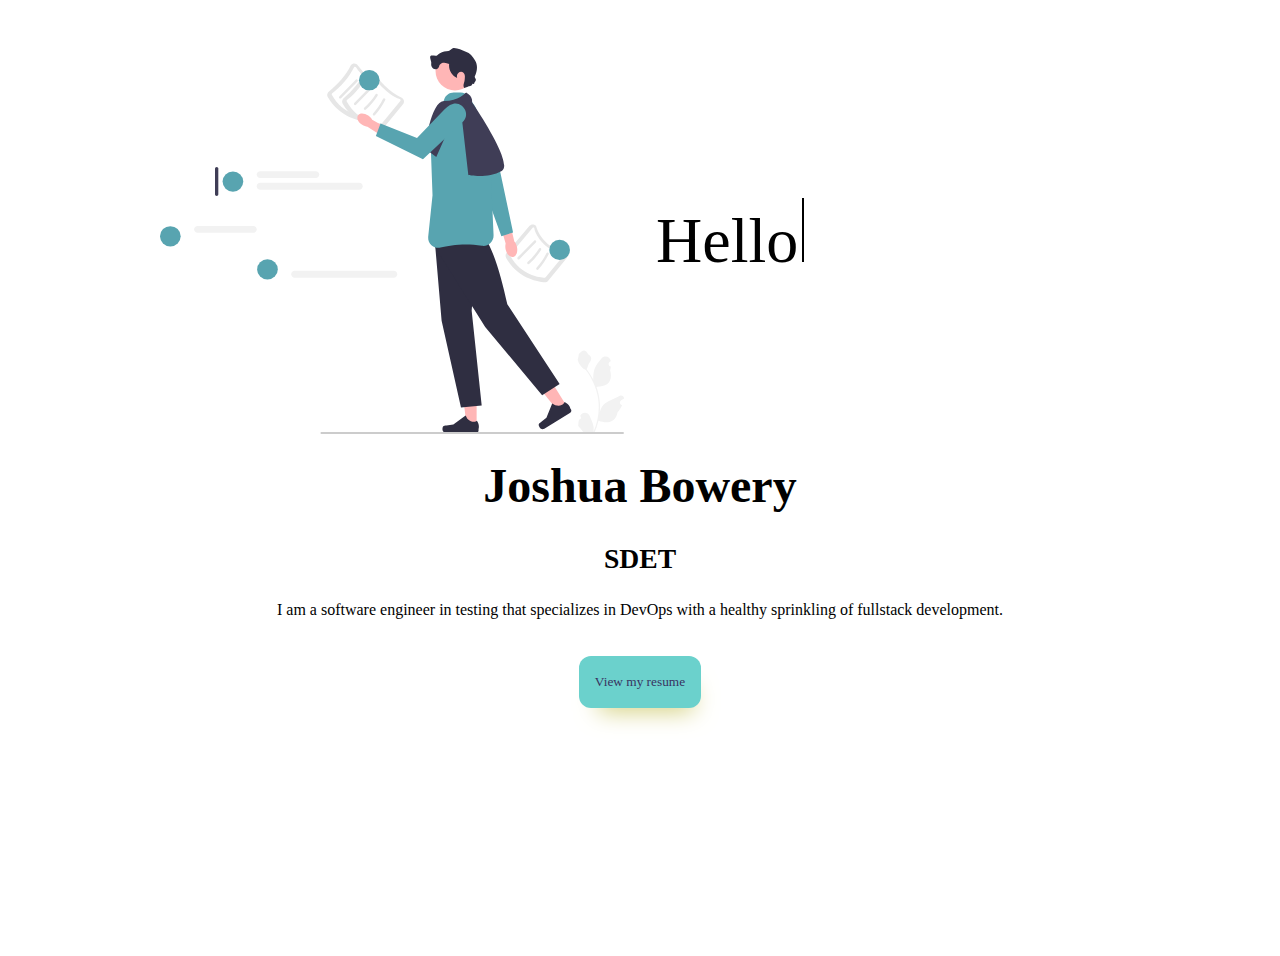
<file: index.html>
<!DOCTYPE html>
<html lang="en">
  <head>
    <meta charset="UTF-8" />
    <meta name="viewport" content="width=device-width, initial-scale=1.0" />
    <link rel="stylesheet" href="reset.css" />
    <link rel="stylesheet" href="style.css" />
    <title>Document</title>
  </head>
  <body>
    <section id="hero" class="stack p-sm m-lg">
      <div class="hero-greeting center">
        <div class="container-wrapper" style="--name: hero-greeting">
          <div class="flex f-switch f-ai-center gap" style="--space: 2rem">
            <div class="hero-greeting__img">
              <img src="images/undraw_absorbed-in_0b2u.svg" alt="" />
            </div>
            <div class="hero-greeting__greeting">
              <h1 id="greeting" style="font-size: 4rem">Hello</h1>
            </div>
          </div>
        </div>
      </div>
      <h1 class="title | ta-center fw-black">Joshua Bowery</h1>
      <h2 class="ta-center fw-bold fs-xxl">SDET</h2>
      <p class="ta-center lh-loose">
        I am a software engineer in testing that specializes in DevOps with a
        healthy sprinkling of fullstack development.
      </p>
      <a
        target="_blank"
        href="https://jcbowery.github.io/resume/"
        class="btn | container center fs-sm"
        style="margin-block-start: 2rem"
        >View my resume</a
      >
    </section>



    <script src="script.js"></script>
  </body>
</html>
</file>
<file: style.css>
/* -------------------- */
/* Root Values          */
/* -------------------- */
:root {
    /* Color */
    --color-primary: hsl(177, 53%, 62%);
    --color-secondary: hsl(13, 67%, 66%);
    --color-accent: hsl(57, 50%, 65%);
    --color-bg-light: hsl(38, 3%, 93%);
    --color-bg-dark: hsl(247, 31%, 29%);
    --color-text-light: hsl(38, 3%, 93%);
    --color-text-dark: hsl(247, 31%, 29%);

    /* Typography */
    --fs-xxs: calc(1rem / (1.2 * 1.2 * 1.2)); /* 3 steps smaller than base */
    --fs-xs: calc(1rem / (1.2 * 1.2));        /* 2 steps smaller */
    --fs-sm: calc(1rem / 1.2);                /* 1 step smaller */
    --fs-md: 1rem;                            /* Base size */
    --fs-lg: calc(1rem * 1.2);                /* 1 step larger */
    --fs-xl: calc(1rem * 1.2 * 1.2);          /* 2 steps larger */
    --fs-xxl: calc(1rem * 1.2 * 1.2 * 1.2);   /* 3 steps larger */

    --lh-compact: 1.2; /* Tight line-height */
    --lh-normal: 1.5; /* Default line-height */
    --lh-loose: 1.75; /* Loose line-height */

    --font-primary: "alef";
    --font-secondary: "";
    --font-main: ""

    /* Font Weight Scale */
    --fw-hairline: 100; /* Thin or Hairline */
    --fw-thin: 200;     /* Extra Light */
    --fw-light: 300;    /* Light */
    --fw-regular: 400;  /* Normal or Regular */
    --fw-medium: 500;   /* Medium */
    --fw-semibold: 600; /* Semi-bold */
    --fw-bold: 700;     /* Bold */
    --fw-extrabold: 800; /* Extra Bold */
    --fw-black: 900;    /* Black or Heavy */

    /* Padding */
    --padding-inline-xs: 0.5rem;
    --padding-inline-sm: 1rem;
    --padding-inline-md: 1.5rem;
    --padding-inline-lg: 2rem;

    --padding-block-xs: 0.5rem;
    --padding-block-sm: 1rem;
    --padding-block-md: 1.5rem;
    --padding-block-lg: 2rem;

    /* Margin */
    --margin-inline-xs: 0.5rem;
    --margin-inline-sm: 1rem;
    --margin-inline-md: 1.5rem;
    --margin-inline-lg: 2rem;

    --margin-block-xs: 0.5rem;
    --margin-block-sm: 1rem;
    --margin-block-md: 1.5rem;
    --margin-block-lg: 2rem;
}


/* ------------------- */
/* Utility             */
/* ------------------- */


/* Padding - Inline */
.p-il-xs { padding-inline: var(--padding-inline-xs); }
.p-il-sm { padding-inline: var(--padding-inline-sm); }
.p-il-md { padding-inline: var(--padding-inline-md); }
.p-il-lg { padding-inline: var(--padding-inline-lg); }

/* Padding - Inline - Start */
.p-ils-xs { padding-inline-start: var(--padding-inline-xs); }
.p-ils-sm { padding-inline-start: var(--padding-inline-sm); }
.p-ils-md { padding-inline-start: var(--padding-inline-md); }
.p-ils-lg { padding-inline-start: var(--padding-inline-lg); }

/* Padding - Inline - End */
.p-ile-xs { padding-inline-end: var(--padding-inline-xs); }
.p-ile-sm { padding-inline-end: var(--padding-inline-sm); }
.p-ile-md { padding-inline-end: var(--padding-inline-md); }
.p-ile-lg { padding-inline-end: var(--padding-inline-lg); }

/* Padding - Block */
.p-b-xs { padding-block: var(--padding-block-xs); }
.p-b-sm { padding-block: var(--padding-block-sm); }
.p-b-md { padding-block: var(--padding-block-md); }
.p-b-lg { padding-block: var(--padding-block-lg); }

/* Padding - Block - Start */
.p-bs-xs { padding-block-start: var(--padding-block-xs); }
.p-bs-sm { padding-block-start: var(--padding-block-sm); }
.p-bs-md { padding-block-start: var(--padding-block-md); }
.p-bs-lg { padding-block-start: var(--padding-block-lg); }

/* Padding - Block - End */
.p-be-xs { padding-block-end: var(--padding-block-xs); }
.p-be-sm { padding-block-end: var(--padding-block-sm); }
.p-be-md { padding-block-end: var(--padding-block-md); }
.p-be-lg { padding-block-end: var(--padding-block-lg); }

/* Padding - All */
.p-xs { padding: var(--padding-inline-xs) var(--padding-block-xs); }
.p-sm { padding: var(--padding-inline-sm) var(--padding-block-sm); }
.p-md { padding: var(--padding-inline-md) var(--padding-block-md); }
.p-lg { padding: var(--padding-inline-lg) var(--padding-block-lg); }

/* Margin - Inline */
.m-il-xs { margin-inline: var(--margin-inline-xs); }
.m-il-sm { margin-inline: var(--margin-inline-sm); }
.m-il-md { margin-inline: var(--margin-inline-md); }
.m-il-lg { margin-inline: var(--margin-inline-lg); }

/* Margin - Inline - Start */
.m-ils-xs { margin-inline-start: var(--margin-inline-xs); }
.m-ils-sm { margin-inline-start: var(--margin-inline-sm); }
.m-ils-md { margin-inline-start: var(--margin-inline-md); }
.m-ils-lg { margin-inline-start: var(--margin-inline-lg); }

/* Margin - Inline - End */
.m-ile-xs { margin-inline-end: var(--margin-inline-xs); }
.m-ile-sm { margin-inline-end: var(--margin-inline-sm); }
.m-ile-md { margin-inline-end: var(--margin-inline-md); }
.m-ile-lg { margin-inline-end: var(--margin-inline-lg); }

/* Margin - Block */
.m-b-xs { margin-block: var(--margin-block-xs); }
.m-b-sm { margin-block: var(--margin-block-sm); }
.m-b-md { margin-block: var(--margin-block-md); }
.m-b-lg { margin-block: var(--margin-block-lg); }

/* margin - Block - Start */
.m-bs-xs { margin-block-start: var(--margin-block-xs); }
.m-bs-sm { margin-block-start: var(--margin-block-sm); }
.m-bs-md { margin-block-start: var(--margin-block-md); }
.m-bs-lg { margin-block-start: var(--margin-block-lg); }

/* margin - Block - End */
.m-be-xs { margin-block-end: var(--margin-block-xs); }
.m-be-sm { margin-block-end: var(--margin-block-sm); }
.m-be-md { margin-block-end: var(--margin-block-md); }
.m-be-lg { margin-block-end: var(--margin-block-lg); }

/* Margin - All */
.m-xs { margin: var(--margin-inline-xs) var(--margin-block-xs); }
.m-sm { margin: var(--margin-inline-sm) var(--margin-block-sm); }
.m-md { margin: var(--margin-inline-md) var(--margin-block-md); }
.m-lg { margin: var(--margin-inline-lg) var(--margin-block-lg); }

/* Background Colors */
.bg-primary { background-color: var(--color-primary); }
.bg-secondary { background-color: var(--color-secondary); }
.bg-accent { background-color: var(--color-accent); }
.bg-light { background-color: var(--color-bg-light); }
.bg-dark { background-color: var(--color-bg-dark); }

/* Text Colors */
.text-primary { color: var(--color-primary); }
.text-secondary { color: var(--color-secondary); }
.text-accent { color: var(--color-accent); }
.text-light { color: var(--color-text-light); }
.text-dark { color: var(--color-text-dark); }

/* text alignments */
.ta-center{ text-align: center; }

/* Font Sizes */
.fs-xxs { font-size: var(--fs-xxs); }
.fs-xs { font-size: var(--fs-xs); }
.fs-sm { font-size: var(--fs-sm); }
.fs-md { font-size: var(--fs-md); }
.fs-lg { font-size: var(--fs-lg); }
.fs-xl { font-size: var(--fs-xl); }
.fs-xxl { font-size: var(--fs-xxl); }

/* Font Weight Utility Classes */
.fw-hairline { font-weight: var(--fw-hairline); }
.fw-thin { font-weight: var(--fw-thin); }
.fw-light { font-weight: var(--fw-light); }
.fw-regular { font-weight: var(--fw-regular); }
.fw-medium { font-weight: var(--fw-medium); }
.fw-semibold { font-weight: var(--fw-semibold); }
.fw-bold { font-weight: var(--fw-bold); }
.fw-extrabold { font-weight: var(--fw-extrabold); }
.fw-black { font-weight: var(--fw-black); }

/* Line Heights */
.lh-compact { line-height: var(--lh-compact); }
.lh-normal { line-height: var(--lh-normal); }
.lh-loose { line-height: var(--lh-loose); }


.flex { display: flex; }
.flex-gap { gap: var(--gap-size, 1rem);}
.f-ai-center { align-items: center; }
.f-switch { flex-direction: column; }

.gap { gap: var(--space, 1rem) }

.center { margin-inline: auto; }

.container-wrapper {
    container-type: inline-size;
    container-name: var(--name);
    display: block; 
}

.container {
    display: block;
}

/* ------------------- */
/* Composition         */
/* ------------------- */
.stack > * + * {
    margin-block-start: var(--stack-size, 1rem);
}


/* ------------------- */
/* Components          */
/* ------------------- */
.btn {
    padding: var(--padding-block-sm, --p-custom);
    border: none;
    border-radius: 12px;
    background-color: var(--color-primary);
    cursor: pointer;
    color: var(--color-text-dark);
    width: fit-content;
    text-align: center;
    box-shadow: 6px 17px 23px -14px var(--color-accent);
    -webkit-box-shadow: 6px 17px 23px -14px var(--color-accent);
    -moz-box-shadow: 6px 17px 23px -14px var(--color-accent);
}

.btn:hover {
    background-color: var(--color-accent);
}

/* ------------------- */
/* Customs             */
/* ------------------- */
#hero {
    margin-block-end: var(--margin-block-md);
}

@media (min-height: 867px) {
    #hero {
        height: 100vh;
    }
}

/* Greeting */
.hero-greeting {
    max-width: 960px;
}

@container hero-greeting (min-width: 800px) {
    .f-switch {
        flex-direction: row;
    }

    .hero-greeting__img {
        width: 50%;
    }
    
    .hero-greeting__greeting {
        width: 50%;
    }

}

#greeting {
    white-space: nowrap;
    overflow: hidden;
}

#greeting::after {
    content: ""; /* Ensures the cursor is visible */
    display: inline-block;
    height: 1em; /* Matches the font size of the text */
    width: 2px;
    background-color: black; /* Cursor color */
    margin-left: 4px; /* Add spacing from text */
    animation: blink 1s steps(2, start) infinite; /* Blinking effect */
}

@keyframes blink {
    0%, 100% {
        opacity: 1;
    }
    50% {
        opacity: 0;
    }
}

/* TItle */
.title {
    font-size: 3rem;
}

/* hero-stack */
@media (min-width: 800px) {
    .hero-stack > * + * {
        margin-block-start: 2rem;
    }
}
</file>
